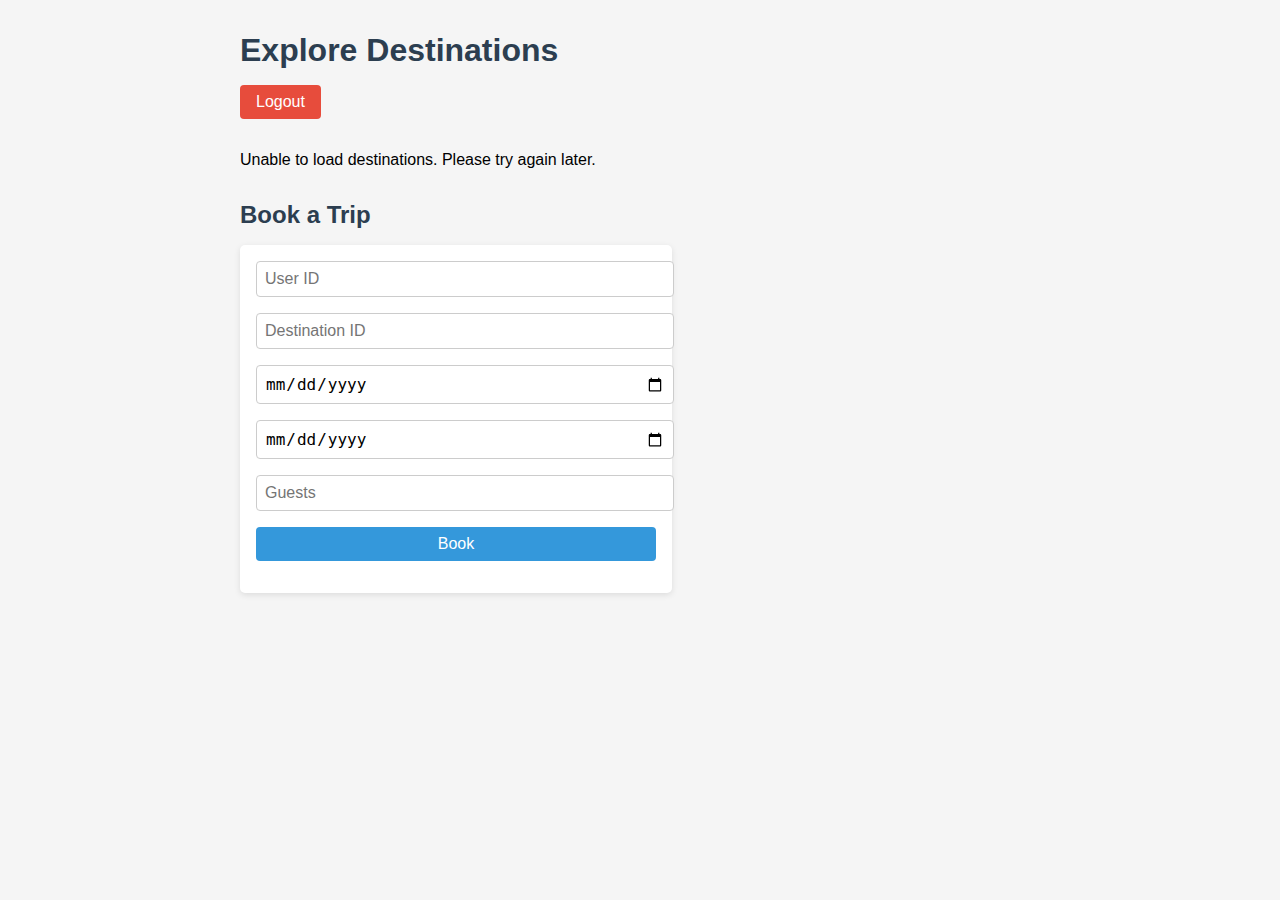
<file: frontend/index.html>
<!DOCTYPE html>
<html lang="en">
<head>
  <meta charset="UTF-8" />
  <meta name="viewport" content="width=device-width, initial-scale=1.0" />
  <title>Travel & Tourism Portal</title>
  <link rel="stylesheet" href="style.css" />
</head>
<body>
  <h1>Explore Destinations</h1>
  <button id="logoutBtn">Logout</button>
  <div id="destinations"></div>

  <h2>Book a Trip</h2>
  <div id="bookingSection">
    <form id="bookingForm">
      <input type="number" name="user_id" placeholder="User ID" required />
      <input type="number" name="destination_id" placeholder="Destination ID" required />
      <input type="date" name="date_from" required />
      <input type="date" name="date_to" required />
      <input type="number" name="guests" placeholder="Guests" required />
      <button type="submit">Book</button>
    </form>
  </div>

  <script src="script.js"></script>
</body>
</html>
</file>
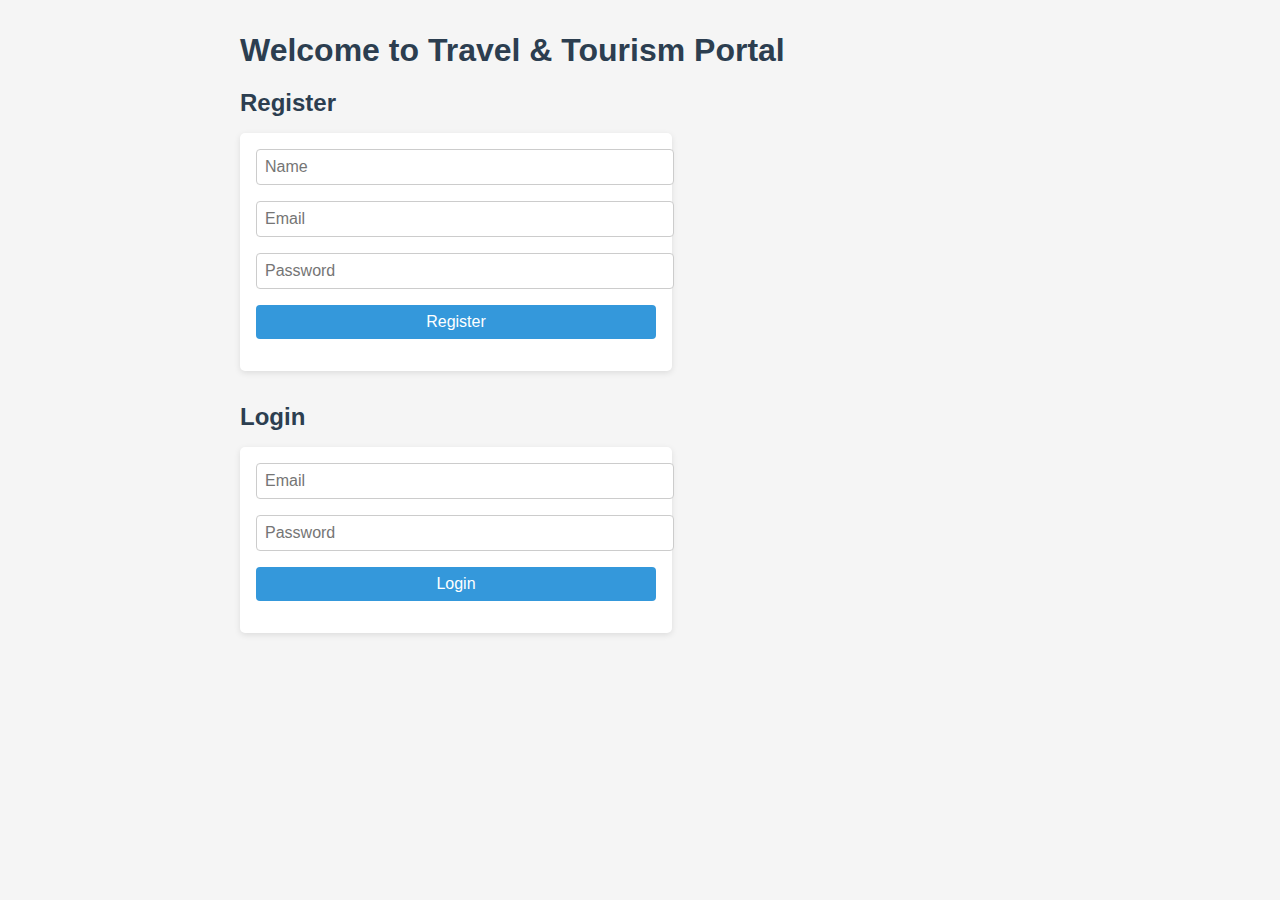
<file: frontend/auth.html>
<!DOCTYPE html>
<html lang="en">
<head>
  <meta charset="UTF-8" />
  <meta name="viewport" content="width=device-width, initial-scale=1.0" />
  <title>Login / Register</title>
  <link rel="stylesheet" href="style.css" />
</head>
<body>
  <h1>Welcome to Travel & Tourism Portal</h1>

  <h2>Register</h2>
  <form id="registerForm">
    <input type="text" name="name" placeholder="Name" required />
    <input type="email" name="email" placeholder="Email" required />
    <input type="password" name="password" placeholder="Password" required />
    <button type="submit">Register</button>
  </form>

  <h2>Login</h2>
  <form id="loginForm">
    <input type="email" name="email" placeholder="Email" required />
    <input type="password" name="password" placeholder="Password" required />
    <button type="submit">Login</button>
  </form>

  <script src="auth.js"></script>
</body>
</html>
</file>
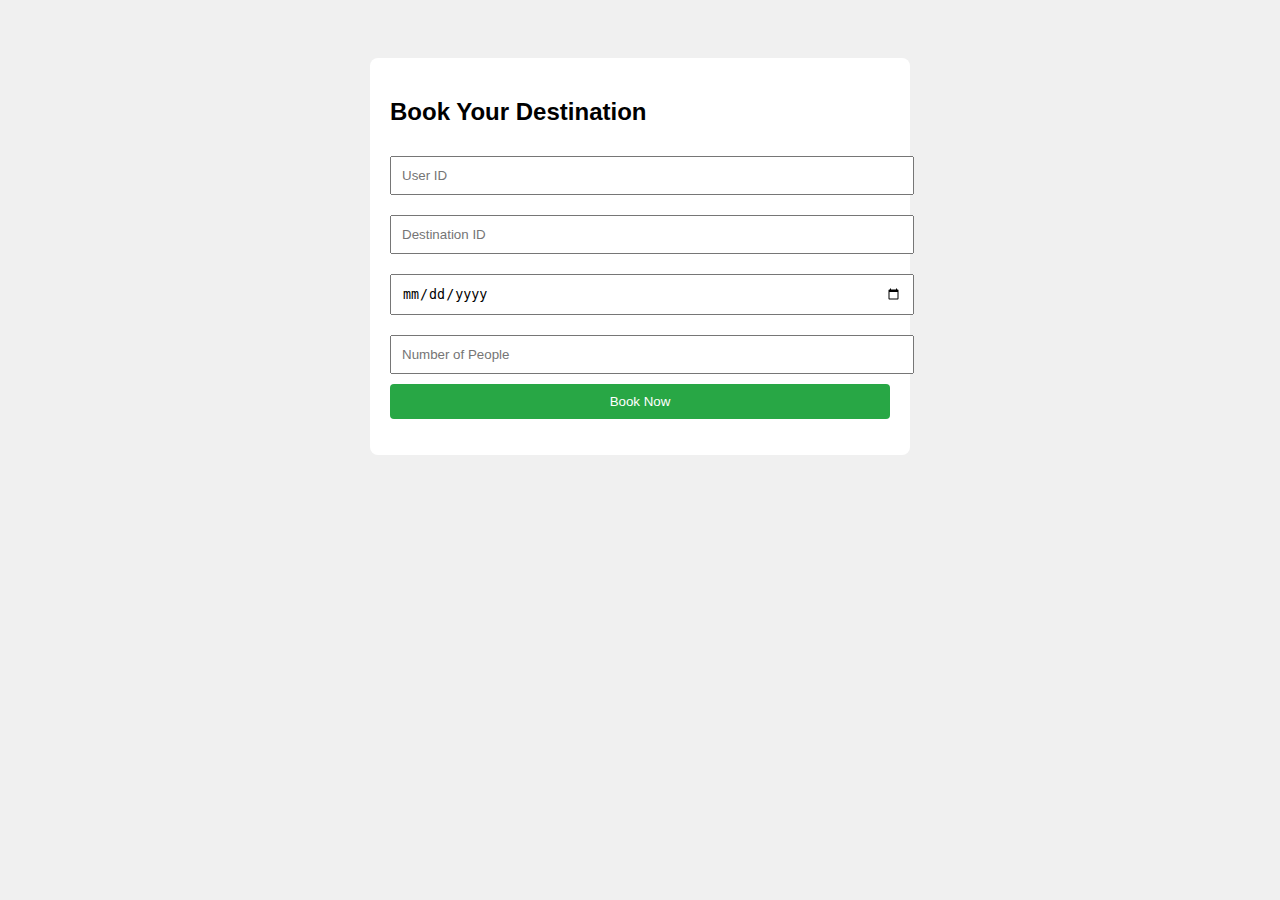
<file: app/templates/booking.html>
<!DOCTYPE html>
<html lang="en">
<head>
  <meta charset="UTF-8">
  <title>Book Your Trip | Travel & Tourism Portal</title>
  <style>
    body { font-family: Arial; background: #f0f0f0; padding: 50px; }
    .form-box { max-width: 500px; margin: auto; background: white; padding: 20px; border-radius: 8px; }
    input, select { width: 100%; padding: 10px; margin: 10px 0; }
    button { width: 100%; padding: 10px; background: #28a745; color: white; border: none; border-radius: 4px; }
  </style>
</head>
<body>
  <div class="form-box">
    <h2>Book Your Destination</h2>
    <form id="bookingForm">
      <input type="number" name="user_id" placeholder="User ID" required />
      <input type="number" name="destination_id" placeholder="Destination ID" required />
      <input type="date" name="travel_date" required />
      <input type="number" name="number_of_people" placeholder="Number of People" required />
      <button type="submit">Book Now</button>
    </form>
    <p id="message"></p>
  </div>

  <script>
    document.getElementById('bookingForm').addEventListener('submit', async function(e) {
      e.preventDefault();
      const formData = new FormData(e.target);
      const data = Object.fromEntries(formData.entries());

      const response = await fetch('/api/book', {
        method: 'POST',
        headers: { 'Content-Type': 'application/json' },
        body: JSON.stringify(data)
      });

      const result = await response.json();
      document.getElementById('message').textContent = result.id 
        ? 'Booking successful!' 
        : 'Booking failed. Please check your input.';
    });
  </script>
</body>
</html>
</file>
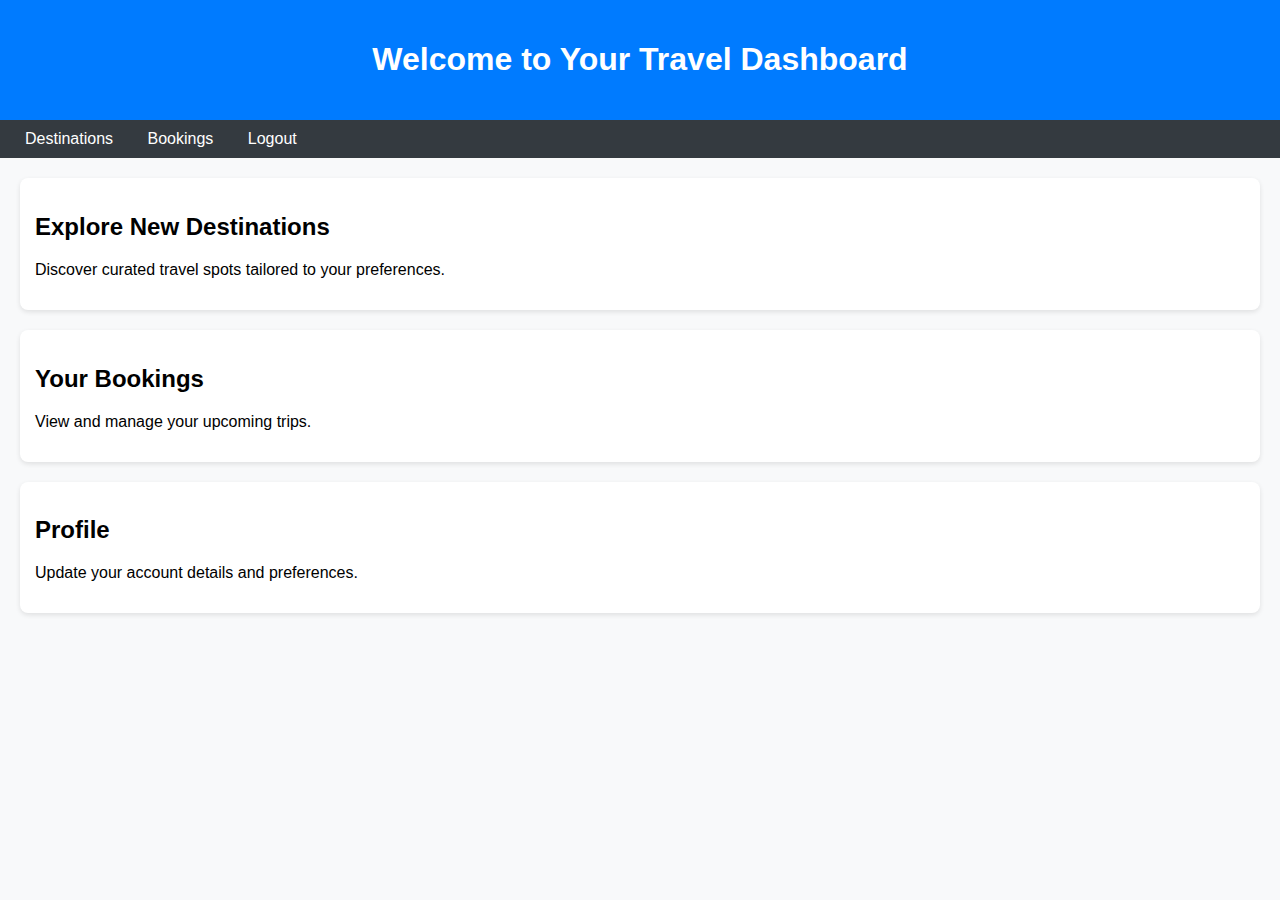
<file: app/templates/dashboard.html>
<!DOCTYPE html>
<html lang="en">
<head>
  <meta charset="UTF-8">
  <title>Dashboard | Travel & Tourism Portal</title>
  <style>
    body { font-family: Arial; background: #f8f9fa; margin: 0; }
    header { background: #007bff; color: white; padding: 20px; text-align: center; }
    nav { background: #343a40; padding: 10px; }
    nav a { color: white; margin: 0 15px; text-decoration: none; }
    .content { padding: 20px; }
    .card { background: white; padding: 15px; margin-bottom: 20px; border-radius: 8px; box-shadow: 0 2px 5px rgba(0,0,0,0.1); }
  </style>
</head>
<body>
  <header>
    <h1>Welcome to Your Travel Dashboard</h1>
  </header>
  <nav>
    <a href="/destinations">Destinations</a>
    <a href="/bookings">Bookings</a>
    <a href="/logout">Logout</a>
  </nav>
  <div class="content">
    <div class="card">
      <h2>Explore New Destinations</h2>
      <p>Discover curated travel spots tailored to your preferences.</p>
    </div>
    <div class="card">
      <h2>Your Bookings</h2>
      <p>View and manage your upcoming trips.</p>
    </div>
    <div class="card">
      <h2>Profile</h2>
      <p>Update your account details and preferences.</p>
    </div>
  </div>
</body>
</html>
</file>
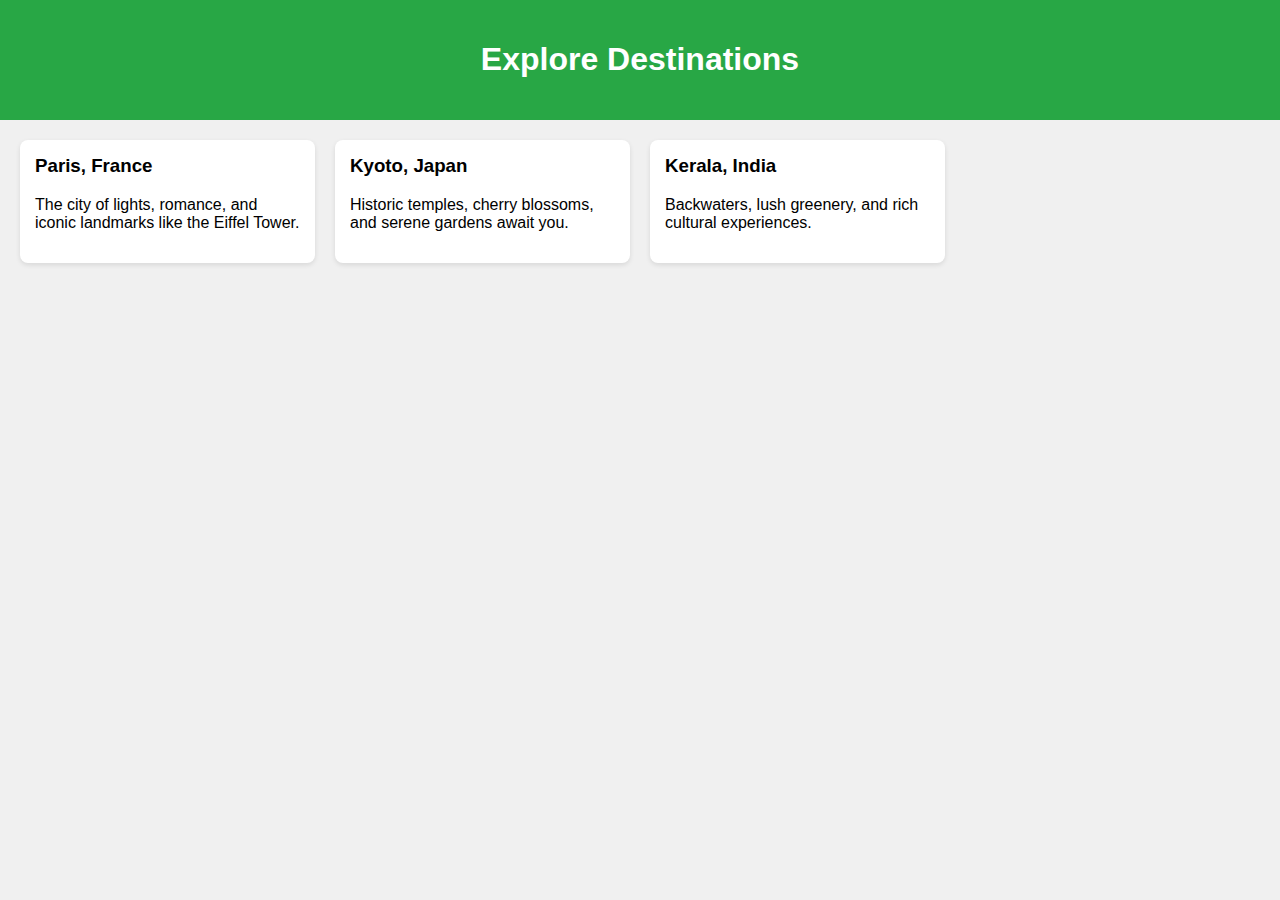
<file: app/templates/destination.html>
<!DOCTYPE html>
<html lang="en">
<head>
  <meta charset="UTF-8">
  <title>Destinations | Travel & Tourism Portal</title>
  <style>
    body { font-family: Arial; background: #f0f0f0; margin: 0; }
    header { background: #28a745; color: white; padding: 20px; text-align: center; }
    .container { padding: 20px; display: grid; grid-template-columns: repeat(auto-fill, minmax(250px, 1fr)); gap: 20px; }
    .card { background: white; padding: 15px; border-radius: 8px; box-shadow: 0 2px 5px rgba(0,0,0,0.1); }
    .card h3 { margin-top: 0; }
  </style>
</head>
<body>
  <header>
    <h1>Explore Destinations</h1>
  </header>
  <div class="container">
    <div class="card">
      <h3>Paris, France</h3>
      <p>The city of lights, romance, and iconic landmarks like the Eiffel Tower.</p>
    </div>
    <div class="card">
      <h3>Kyoto, Japan</h3>
      <p>Historic temples, cherry blossoms, and serene gardens await you.</p>
    </div>
    <div class="card">
      <h3>Kerala, India</h3>
      <p>Backwaters, lush greenery, and rich cultural experiences.</p>
    </div>
    <!-- Add more cards dynamically later -->
  </div>
</body>
</html>
</file>
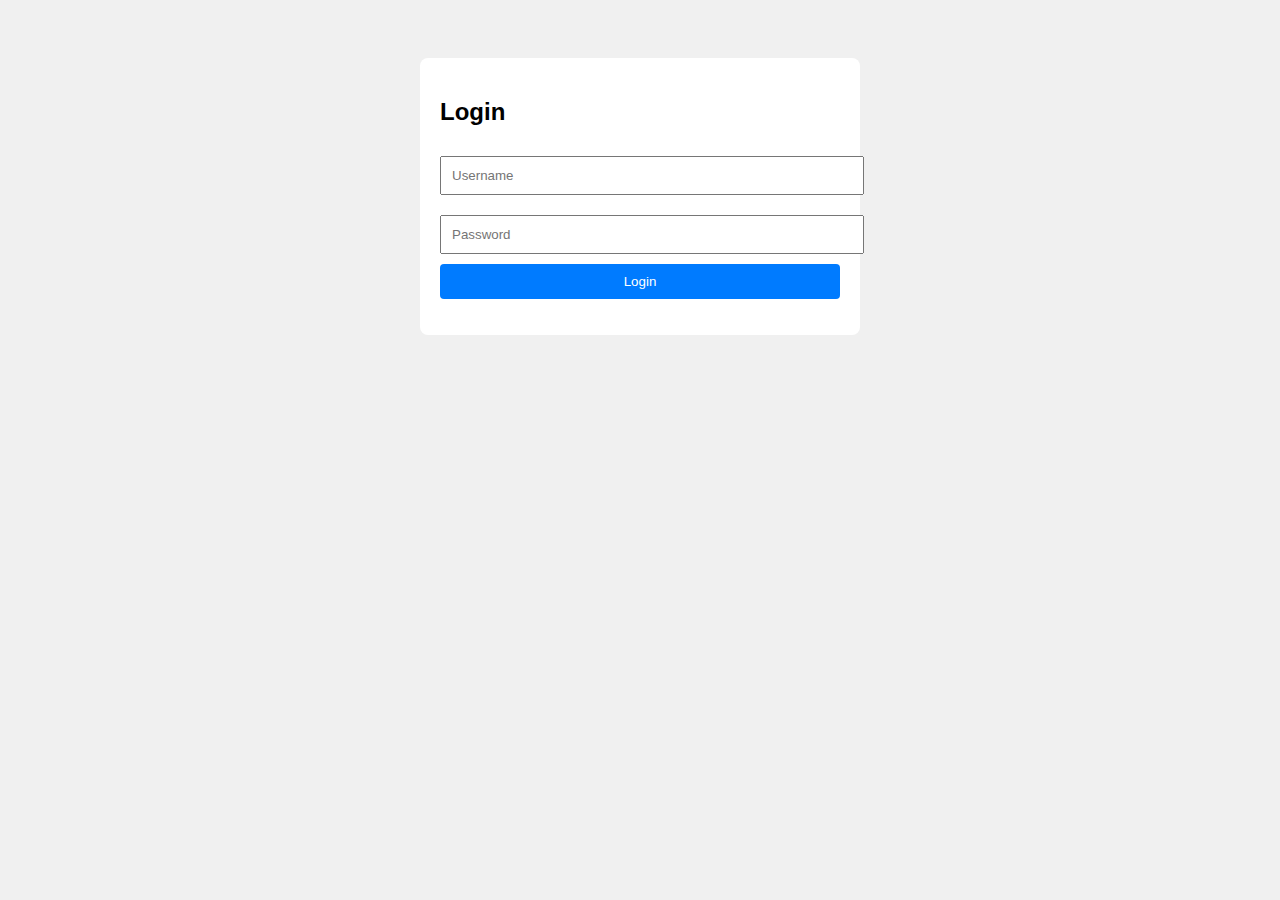
<file: app/templates/login.html>
<!DOCTYPE html>
<html lang="en">
<head>
  <meta charset="UTF-8">
  <title>Login | Travel & Tourism Portal</title>
  <style>
    body { font-family: Arial; background: #f0f0f0; padding: 50px; }
    .login-box { max-width: 400px; margin: auto; background: white; padding: 20px; border-radius: 8px; }
    input { width: 100%; padding: 10px; margin: 10px 0; }
    button { width: 100%; padding: 10px; background: #007bff; color: white; border: none; border-radius: 4px; }
  </style>
</head>
<body>
  <div class="login-box">
    <h2>Login</h2>
    <form id="loginForm">
      <input type="text" name="username" placeholder="Username" required />
      <input type="password" name="password" placeholder="Password" required />
      <button type="submit">Login</button>
    </form>
    <p id="message"></p>
  </div>

  <script>
    document.getElementById('loginForm').addEventListener('submit', async function(e) {
      e.preventDefault();
      const formData = new FormData(e.target);
      const response = await fetch('http://localhost:8000/login', {
        method: 'POST',
        body: new URLSearchParams(formData),
        headers: { 'Content-Type': 'application/x-www-form-urlencoded' }
      });

      const result = await response.json();
      document.getElementById('message').textContent = result.access_token 
        ? 'Login successful!' 
        : 'Login failed. Check credentials.';
    });
  </script>
</body>
</html>
</file>
<file: frontend/style.css>
body {
  font-family: Arial, sans-serif;
  margin: 2rem;
  background-color: #f5f5f5;
  max-width: 800px;
  margin-left: auto;
  margin-right: auto;
}

h1, h2 {
  color: #2c3e50;
  margin-bottom: 1rem;
}

#destinations {
  margin-bottom: 2rem;
}

.destination {
  background: white;
  padding: 1rem;
  margin-bottom: 1rem;
  border-radius: 5px;
  box-shadow: 0 2px 6px rgba(0,0,0,0.1);
}

form {
  background: white;
  padding: 1rem;
  border-radius: 5px;
  box-shadow: 0 2px 6px rgba(0,0,0,0.1);
  max-width: 400px;
  margin-bottom: 2rem;
}

form input, form button {
  display: block;
  width: 100%;
  margin-bottom: 1rem;
  padding: 0.5rem;
  font-size: 1rem;
  border: 1px solid #ccc;
  border-radius: 4px;
}

form input:focus {
  outline: none;
  border-color: #3498db;
  box-shadow: 0 0 3px rgba(52, 152, 219, 0.5);
}

form button {
  background-color: #3498db;
  color: white;
  border: none;
  cursor: pointer;
  transition: background-color 0.3s ease;
}

form button:hover {
  background-color: #2980b9;
}

/* Logout button styling */
#logoutBtn {
  background-color: #e74c3c;
  color: white;
  border: none;
  padding: 0.5rem 1rem;
  font-size: 1rem;
  cursor: pointer;
  margin-bottom: 1rem;
  border-radius: 4px;
  transition: background-color 0.3s ease;
}

#logoutBtn:hover {
  background-color: #c0392b;
}
</file>
